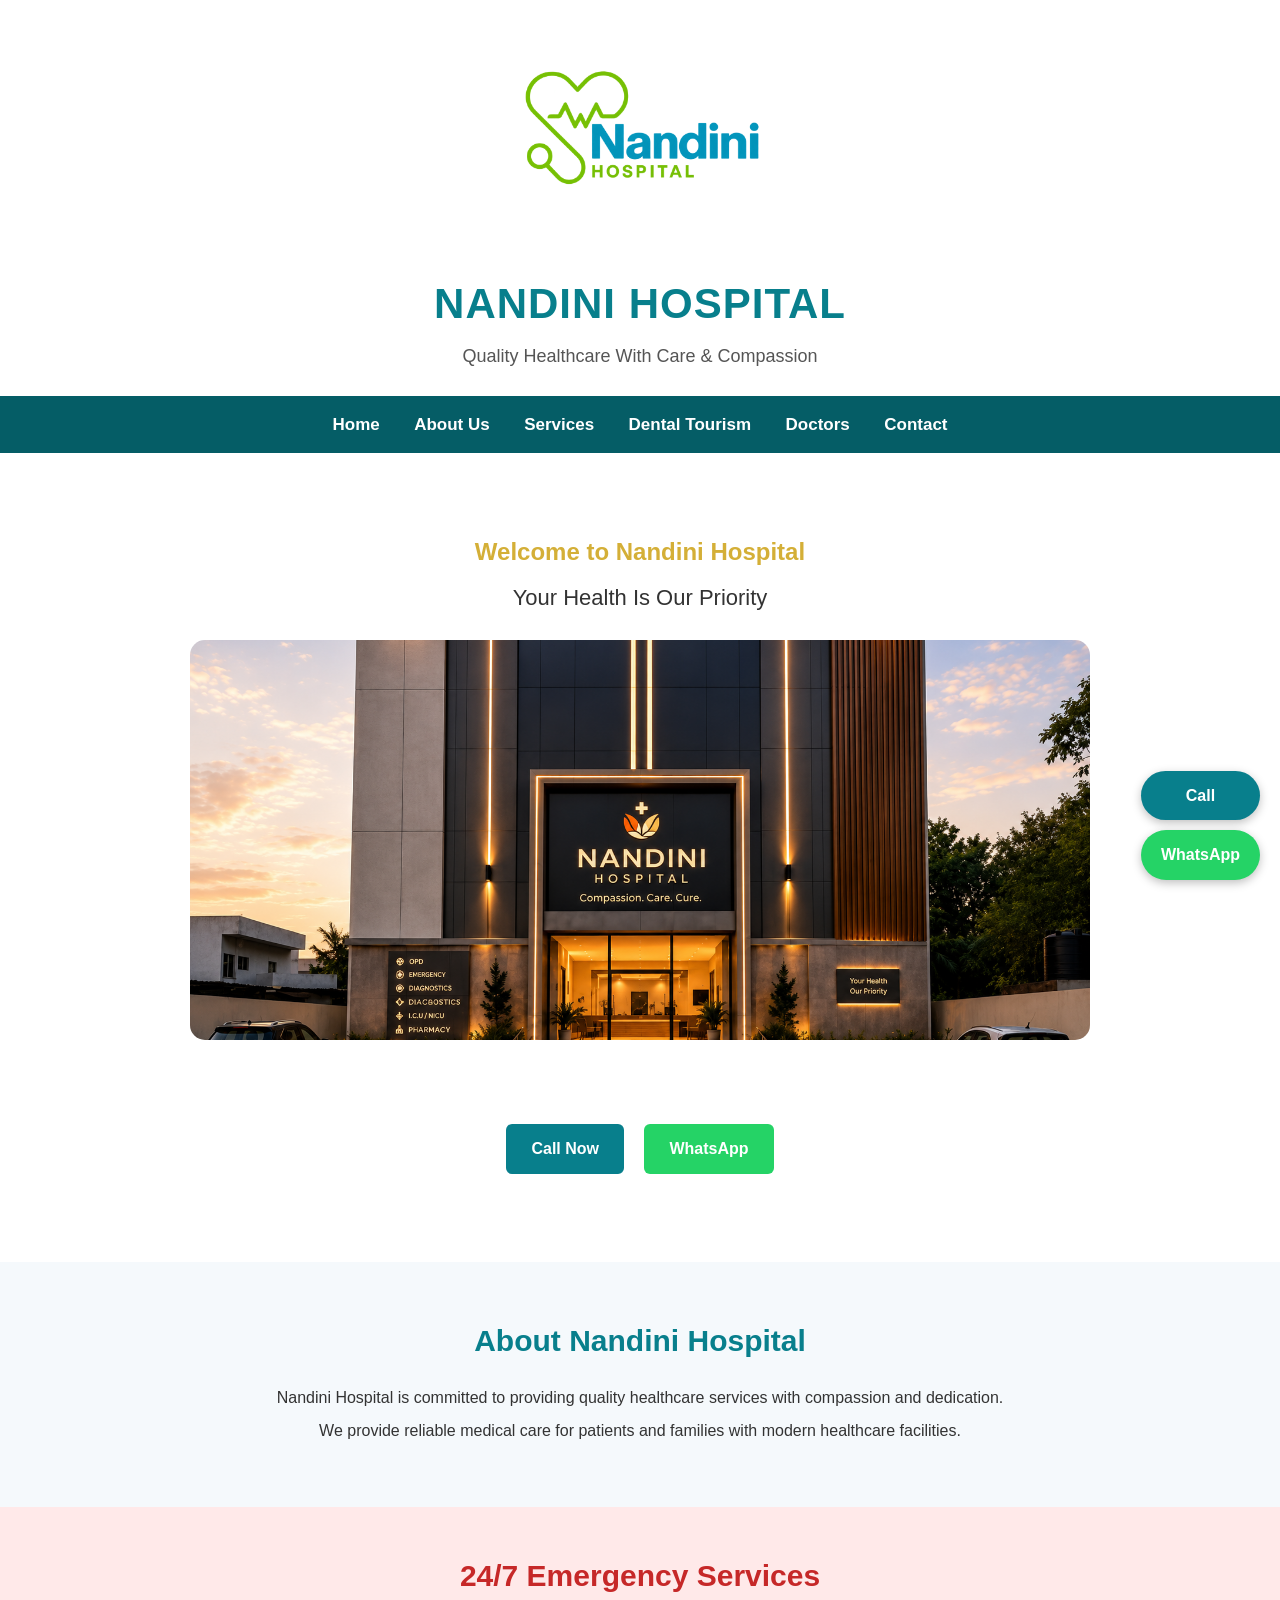
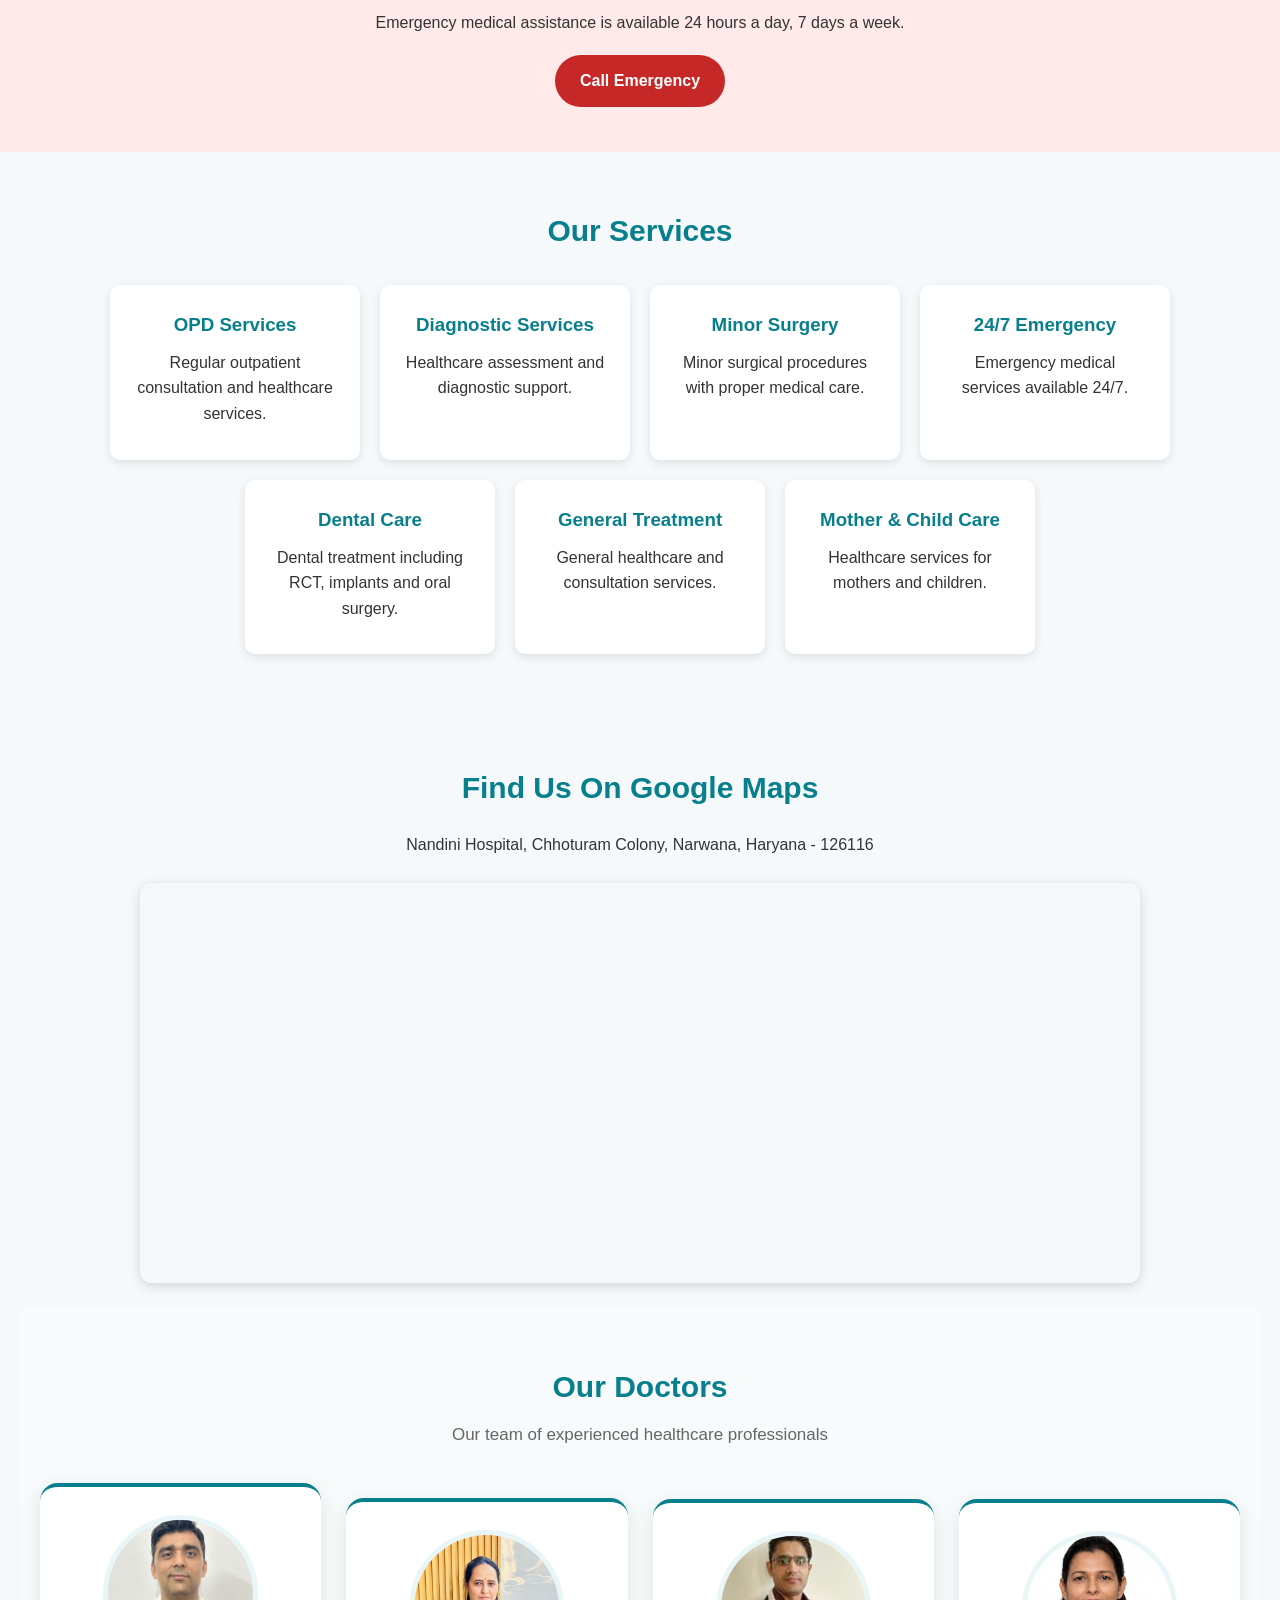
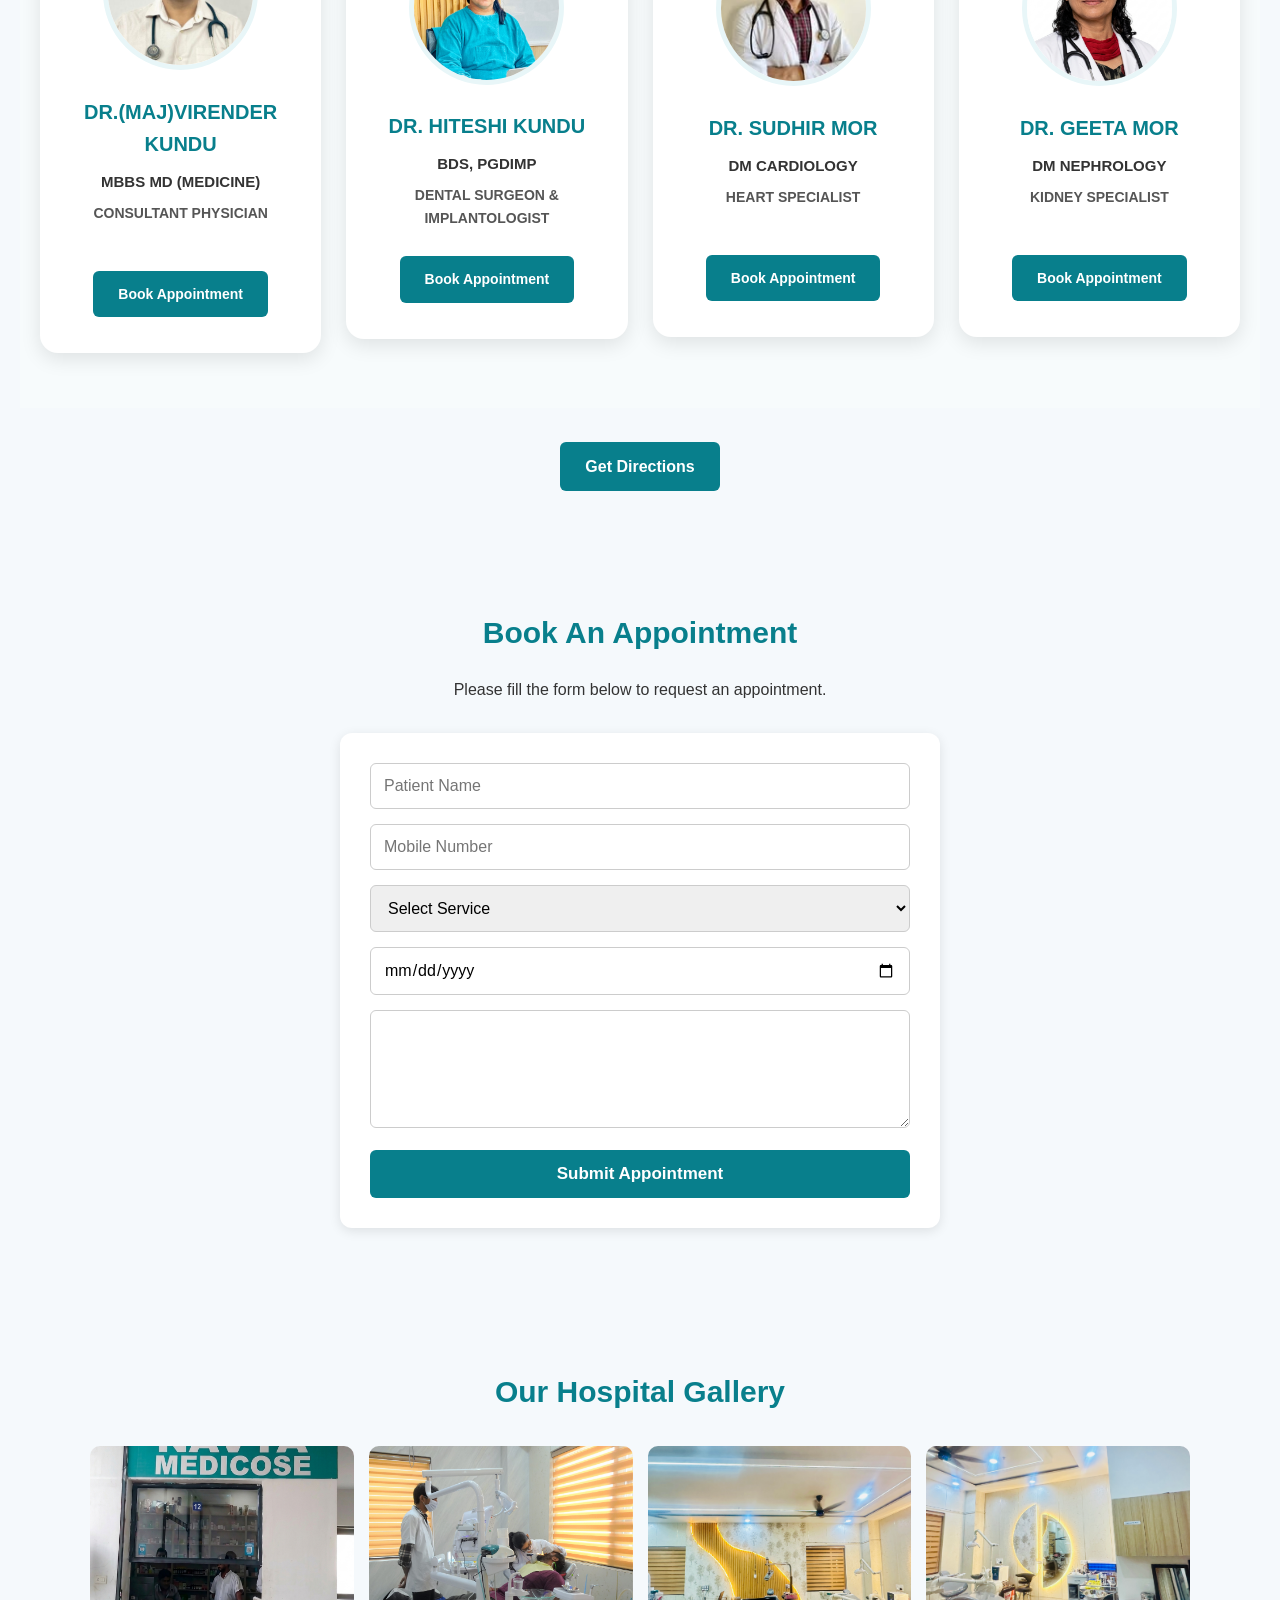
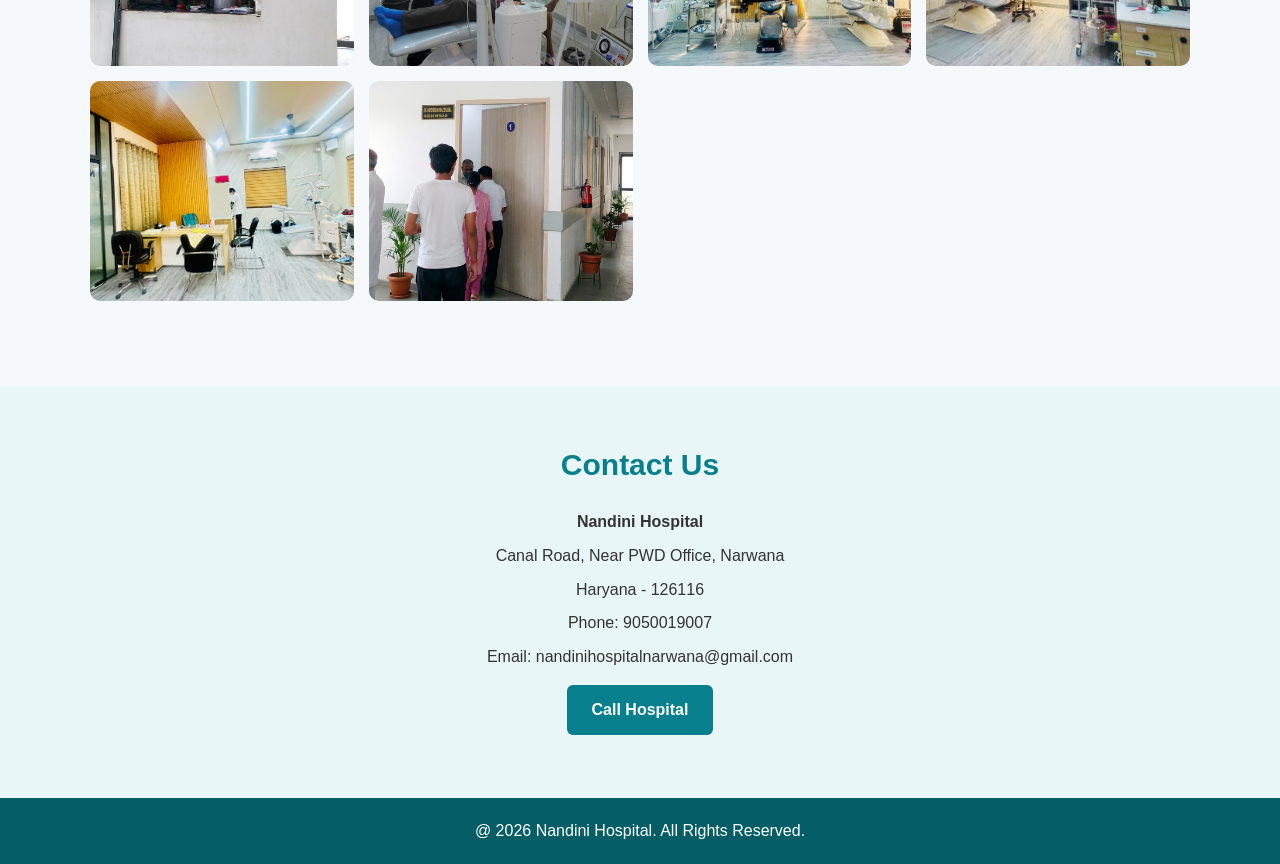
<file: index.html>
<!DOCTYPE html>
<html lang="en">
<head>
    <meta charset="UTF-8">
     <meta name="viewport"
          content="width=device-width, initial-scale=1.0">

    <title>Nandini Hospital | Narwana</title>

    <meta name="description"
          content="Nandini Hospital Narwana provides quality healthcare services and 24×7 emergency care.">

    <meta name="keywords"
          content="Nandini Hospital Narwana, hospital Narwana, emergency hospital Narwana">

    <link rel="stylesheet" href="style.css">

</head>

<body>

<header class="hospital-header">
     
     <div class="logo-box">
    <img src="./logo.jpg" alt="Nandini Hospital Logo">
     </div>

    <div class="hospital-title">
        <h1>NANDINI HOSPITAL</h1>
        <p>Quality Healthcare With Care & Compassion</p>
    </div>

</header>


<nav>
    <a href="#home">Home</a>
    <a href="#about">About Us</a>
    <a href="#services">Services</a>
    <a href="dental-tourism.html">Dental Tourism</a>
    <a href="#doctors">Doctors</a>
    <a href="#contact">Contact</a>
</nav>


<section id="home" class="hero">

    <h1 class="welcome-title">Welcome to Nandini Hospital</h1>

    <p>Your Health Is Our Priority</p>

    <img src="newhospital.jpg" alt="Nandini Hospital">

    <br><br>

    <a href="tel:+919050019007" class="button">
        Call Now
    </a>

    <a href="https://wa.me/919050019007"
       class="button whatsapp"
       target="_blank">
        WhatsApp
    </a>

</section>


<section id="about">

    <h2>About Nandini Hospital</h2>

    <p>
        Nandini Hospital is committed to providing quality healthcare
        services with compassion and dedication.
    </p>

    <p>
        We provide reliable medical care for patients and families
        with modern healthcare facilities.
    </p>

</section>


<section class="emergency">

    <h2>24/7 Emergency Services</h2>

    <p>
        Emergency medical assistance is available 24 hours a day,
        7 days a week.
    </p>

    <a href="tel:+919050019007" class="emergency-button">
        Call Emergency
    </a>

</section>

<section id="services">

    <h2>Our Services</h2>

    <div class="services">

        <div class="card">
            <h3>OPD Services</h3>
            <p>
                Regular outpatient consultation and healthcare services.
            </p>
        </div>

        <div class="card">
            <h3>Diagnostic Services</h3>
            <p>
                Healthcare assessment and diagnostic support.
            </p>
        </div>

        <div class="card">
            <h3>Minor Surgery</h3>
            <p>
                Minor surgical procedures with proper medical care.
            </p>
        </div>

        <div class="card">
            <h3>24/7 Emergency</h3>
            <p>
                Emergency medical services available 24/7.
            </p>
        </div>

        <div class="card">
            <h3>Dental Care</h3>
            <p>
                Dental treatment including RCT, implants and oral surgery.
            </p>
        </div>

        <div class="card">
            <h3>General Treatment</h3>
            <p>
                General healthcare and consultation services.
            </p>
        </div>

        <div class="card">
            <h3>Mother & Child Care</h3>
            <p>
                Healthcare services for mothers and children.
            </p>
        </div>

    </div>

</section>




<section id="location">

    <h2>Find Us On Google Maps</h2>

    <p>
        Nandini Hospital, Chhoturam Colony, Narwana,
        Haryana - 126116
    </p>

    <div class="map-container">

        <iframe
            src="https://www.google.com/maps?q=29.588446,76.118656&z=17&output=embed"
            width="100%"
            height="400"
            style="border:0;"
            allowfullscreen=""
            loading="lazy">
        </iframe>

    </div>

<section id="doctors">

    <h2>Our Doctors</h2>

    <p class="section-subtitle">
        Our team of experienced healthcare professionals
    </p>

    <div class="doctor-container">

        <!-- Doctor 1 -->
        <div class="doctor-card">

            <img src="doctor1.jpg" alt="Dr. Virender Kundu">

            <h3>DR.(MAJ)VIRENDER KUNDU</h3>

            <p class="doctor-qualification">
                MBBS MD (MEDICINE)
            </p>

            <p class="doctor-speciality">
                CONSULTANT PHYSICIAN
            </p>

            <a href="#appointment" class="button">
                Book Appointment
            </a>

        </div>


        <!-- Doctor 2 -->
        <div class="doctor-card">

            <img src="newdoctor2.jpg" alt="Dr. Hiteshi Kundu">

            <h3>DR. HITESHI KUNDU</h3>

            <p class="doctor-qualification">
                BDS, PGDIMP
            </p>

            <p class="doctor-speciality">
                DENTAL SURGEON & IMPLANTOLOGIST
            </p>

            <a href="#appointment" class="button">
                Book Appointment
            </a>

        </div>


        <!-- Doctor 3 -->
        <div class="doctor-card">

            <img src="doctor3.jpg" alt="Dr. Sudhir Mor">

            <h3>DR. SUDHIR MOR</h3>

            <p class="doctor-qualification">
                DM CARDIOLOGY
            </p>

            <p class="doctor-speciality">
                HEART SPECIALIST
            </p>

            <a href="#appointment" class="button">
                Book Appointment
            </a>

        </div>


        <!-- Doctor 4 -->
        <div class="doctor-card">

            <img src="doctor4.jpg" alt="Dr. Geeta Mor">

            <h3>DR. GEETA MOR</h3>

            <p class="doctor-qualification">
                DM NEPHROLOGY
            </p>

            <p class="doctor-speciality">
                KIDNEY SPECIALIST
            </p>

            <a href="#appointment" class="button">
                Book Appointment
            </a>

        </div>

    </div>

</section>

    <br>

    <a
        href="https://maps.app.goo.gl/CZHgQeSfqoy574vm8"
        target="_blank"
        class="button">

        Get Directions

    </a>

</section>


<section id="appointment">

    <h2>Book An Appointment</h2>

    <p>
        Please fill the form below to request an appointment.
    </p>

    <form class="appointment-form">

        <input
            type="text"
            name="name"
            placeholder="Patient Name"
            required>

        <input
            type="tel"
            name="phone"
            placeholder="Mobile Number"
            required>

        <select name="service" required>

            <option value="">
                Select Service
            </option>

            <option>
                General Consultation
            </option>

            <option>
                Dental Care
            </option>

            <option>
                Root Canal Treatment
            </option>

            <option>
                Dental Implant
            </option>

            <option>
                Emergency
            </option>

            <option>
                Mother & Child Care
            </option>

        </select>

        <input
            type="date"
            name="date"
            required>

        <textarea
            name="message"
            placeholder="Write your problem / message"
            rows="5">
        </textarea>

        <button type="submit">
            Submit Appointment
        </button>

    </form>

</section>

<section id="gallery">

    <h2>Our Hospital Gallery</h2>

    <div class="gallery">

        <img src="newhospital1.jpg" alt="Nandini Hospital">
        <img src="newhospital2.jpg" alt="Nandini Hospital">
        <img src="newhospital3.jpg" alt="Nandini Hospital">
        <img src="newhospital5.jpg" alt="Nandini Hospital">
        <img src="newhospital6.jpg" alt="Nandini Hospital">
        <img src="newhospital4.jpg" alt="Nandini Hospital">
    </div>

</section>

<section id="contact">

    <h2>Contact Us</h2>

    <p>
        <strong>Nandini Hospital</strong>
    </p>

    <p>
        Canal Road, Near PWD Office, Narwana
    </p>

    <p>
        Haryana - 126116
    </p>

    <p>
        Phone: 9050019007
    </p>

    <p>
        Email: nandinihospitalnarwana@gmail.com
    </p>

    <a
        href="tel:+919050019007"
        class="button">

        Call Hospital

    </a>

</section>


<footer>

    <p>
        @ 2026 Nandini Hospital. All Rights Reserved.
    </p>

</footer>


<div class="floating-buttons">

    <a
        href="tel:+919050019007"
        class="call-button">

        Call

    </a>

    <a
        href="https://wa.me/919050019007"
        class="whatsapp-button"
        target="_blank">

        WhatsApp

    </a>

</div>


<script src="./script.js"></script>

</body>
</html>
</file>
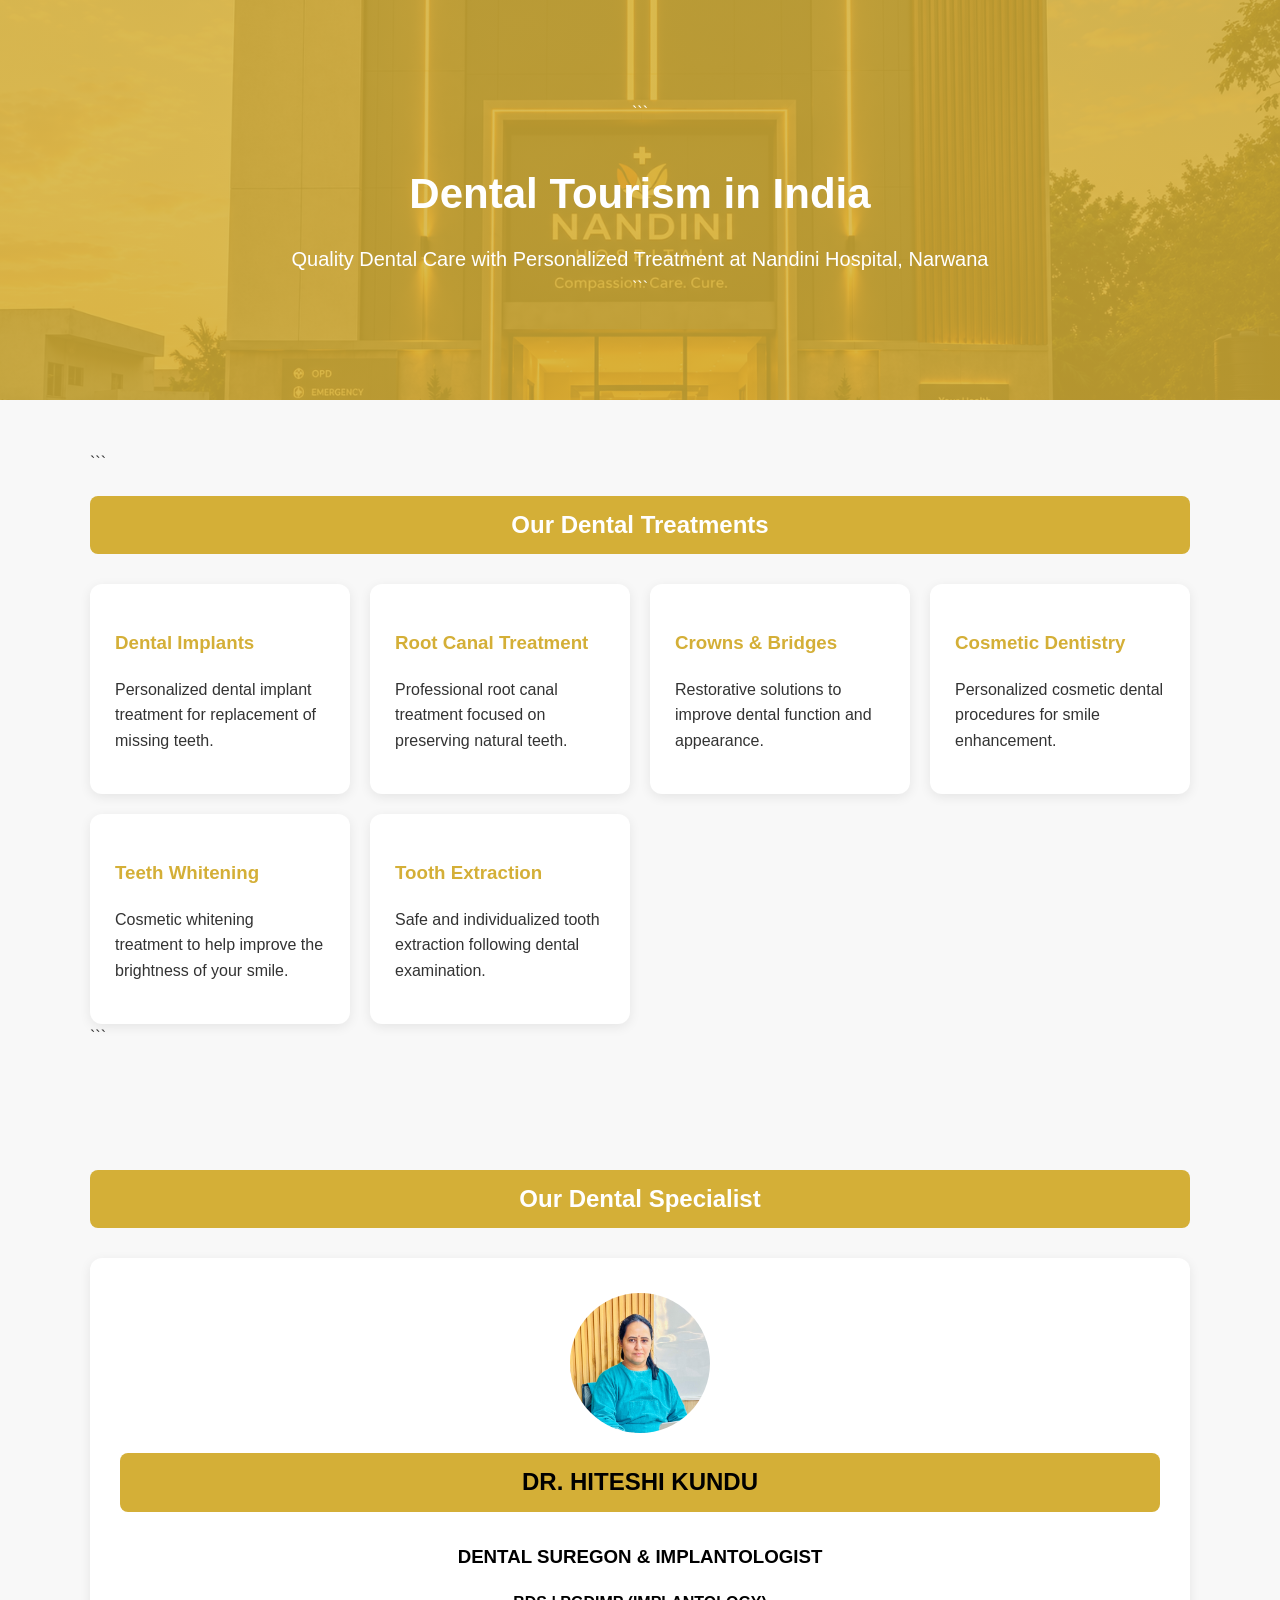
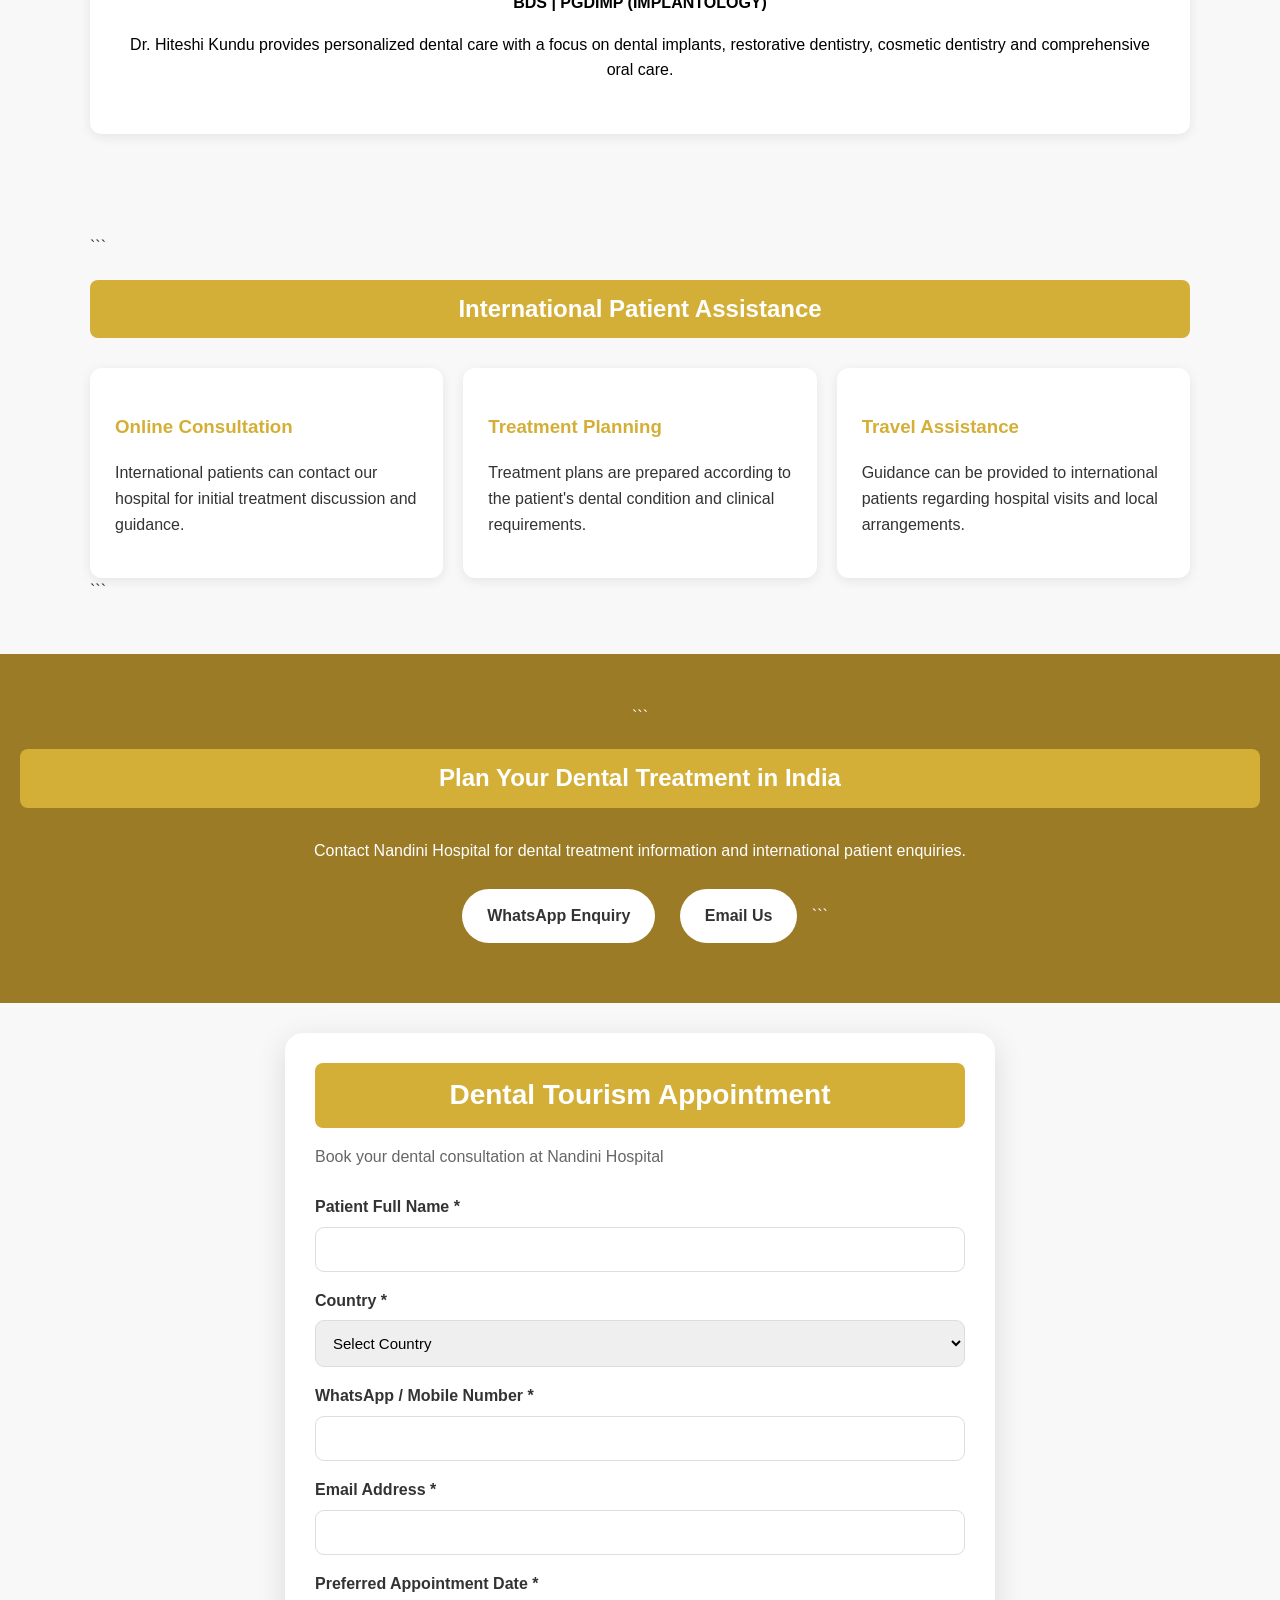
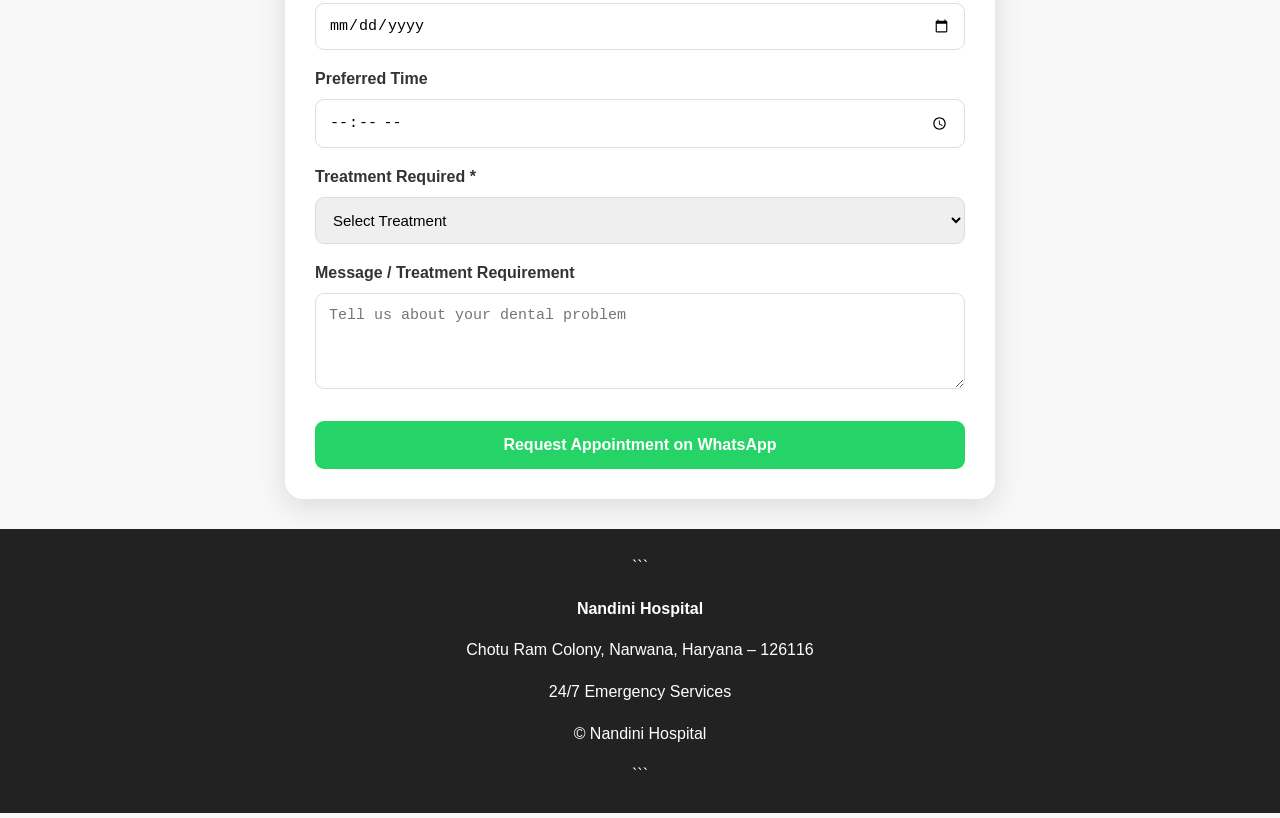
<file: dental-tourism.html>
<!DOCTYPE html>

<html lang="en">
<head>
  <meta charset="UTF-8">
  <meta name="viewport" content="width=device-width, initial-scale=1.0">

  <title>Dental Tourism in India | Nandini Hospital Narwana</title>

  <meta name="description" content="Nandini Hospital Narwana offers dental tourism services including dental implants, root canal treatment, crowns and bridges, cosmetic dentistry and teeth whitening with personalized care for international patients.">

  <style>
    body {
      margin: 0;
      font-family: Arial, sans-serif;
      line-height: 1.6;
      color: #333;
      background: #f8f8f8;
    }

    /* MAIN HEADING */
     .hero {
      background-image:
      linear-gradient(rgba(212,175,55,0.85), rgba(212,175,55,0.85)),
      url('./newhospital.jpg');

      background-size: cover;
      background-position: center;
      background-repeat: no-repeat;

      padding: 100px 20px;
      text-align: center;
      color: white;
    }

    .hero h1 {
      font-size: 42px;
      margin-bottom: 15px;
      color: white;
    }

    .hero p {
      font-size: 20px;
      max-width: 800px;
      margin: auto;
      color: white;
    }
    
    .container {
      max-width: 1100px;
      margin: auto;
      padding: 50px 20px;
    }

    h2 {
      text-align: center;
      margin-bottom: 30px;
      background: #D4AF37;
      color: white;
      padding: 10px 20px;
      border-radius: 8px;
      }

    .cards {
      display: grid;
      grid-template-columns: repeat(auto-fit, minmax(240px, 1fr));
      gap: 20px;
    }

    .card {
      background: white;
      padding: 25px;
      border-radius: 12px;
      box-shadow: 0 3px 12px rgba(0,0,0,.08);
    }

    .card h3 {
      color: #D4AF37;
    }

    /* DOCTOR SECTION */
    .doctor {
     background: white;
     padding: 35px 30px;
     border-radius: 12px;
     text-align: center;
     margin-top: 30px;
     box-shadow: 0 3px 12px rgba(0,0,0,.08);
    }

    .doctor img {
     display: block;
     width: 140px;
     height: 140px;
     object-fit: cover;
     border-radius: 50%;
     margin: 0 auto 15px auto;
   } 
    
    .doctor h2 {
     color: #D4AF37 !important;
    }

    .doctor h3 {
     color: #9b7b25 !important;
    }

    .doctor p {
     color: #333 !important;
    }

    /* CTA */
    .cta {
      background: #9b7b25;
      color: white;
      text-align: center;
      padding: 50px 20px;
    }

    .button {
      display: inline-block;
      background: white;
      color: #333;
      padding: 14px 25px;
      margin: 10px;
      border-radius: 30px;
      text-decoration: none;
      font-weight: bold;
    }

    /* FOOTER */
    footer {
      background: #222;
      color: white;
      text-align: center;
      padding: 25px;
    }
  </style>

</head>

<body>

  <!-- HERO -->

  <section class="hero">

```
<h1>Dental Tourism in India</h1>

<p>
  Quality Dental Care with Personalized Treatment at Nandini Hospital, Narwana
</p>
```

  </section>

  <!-- DENTAL TREATMENTS -->

  <section class="container">

```
<h2>Our Dental Treatments</h2>

<div class="cards">

  <div class="card">
    <h3>Dental Implants</h3>
    <p>
      Personalized dental implant treatment for replacement of missing teeth.
    </p>
  </div>

  <div class="card">
    <h3>Root Canal Treatment</h3>
    <p>
      Professional root canal treatment focused on preserving natural teeth.
    </p>
  </div>

  <div class="card">
    <h3>Crowns & Bridges</h3>
    <p>
      Restorative solutions to improve dental function and appearance.
    </p>
  </div>

  <div class="card">
    <h3>Cosmetic Dentistry</h3>
    <p>
      Personalized cosmetic dental procedures for smile enhancement.
    </p>
  </div>

  <div class="card">
    <h3>Teeth Whitening</h3>
    <p>
      Cosmetic whitening treatment to help improve the brightness of your smile.
    </p>
  </div>

  <div class="card">
    <h3>Tooth Extraction</h3>
    <p>
      Safe and individualized tooth extraction following dental examination.
    </p>
  </div>

</div>
```

  </section>
  
<!-- DENTAL SPECIALIST -->
<section class="container">

  <h2 class="doctor-title">Our Dental Specialist</h2>

  <div class="doctor">

    <img src="newdoctor2.jpg"
         alt=" - DR. HITESHI KUNDU- DENTAL SUREGON & IMPLANTOLOGIST">
 <h2 style="color:Black !important;">
      DR. HITESHI KUNDU
    </h2>

    <h3 style="color:Black !important;">
      DENTAL SUREGON & IMPLANTOLOGIST
    </h3>

    <p style="color:Black !important;">
      <strong>BDS | PGDIMP (IMPLANTOLOGY)</strong>
    </p>

    <p style="color:Black !important;">
      Dr. Hiteshi Kundu provides personalized dental care with a focus on
      dental implants, restorative dentistry, cosmetic dentistry and
      comprehensive oral care.
    </p>

  </div>

</section>


  <!-- INTERNATIONAL PATIENT ASSISTANCE -->

  <section class="container">

```
<h2>International Patient Assistance</h2>

<div class="cards">

  <div class="card">
    <h3>Online Consultation</h3>
    <p>
      International patients can contact our hospital for initial
      treatment discussion and guidance.
    </p>
  </div>

  <div class="card">
    <h3>Treatment Planning</h3>
    <p>
      Treatment plans are prepared according to the patient's dental
      condition and clinical requirements.
    </p>
  </div>

  <div class="card">
    <h3>Travel Assistance</h3>
    <p>
      Guidance can be provided to international patients regarding
      hospital visits and local arrangements.
    </p>
  </div>

</div>
```

  </section>

  <!-- CONTACT -->

  <section class="cta">

```
<h2>Plan Your Dental Treatment in India</h2>

<p>
  Contact Nandini Hospital for dental treatment information and
  international patient enquiries.
</p>

<a class="button"
   href="https://wa.me/919050019007?text=Hello%20Nandini%20Hospital%2C%20I%20am%20interested%20in%20dental%20treatment%20in%20India.">
   WhatsApp Enquiry
</a>

<a class="button"
   href="mailto:nandinihospitalnarwana@gmail.com">
   Email Us
</a>
```

  </section>

  <div class="dental-appointment">
  <h2>Dental Tourism Appointment</h2>
  <p>Book your dental consultation at Nandini Hospital</p>

  <form onsubmit="sendWhatsApp(event)">

    <label>Patient Full Name *</label>
    <input type="text" id="name" required>

    <label>Country *</label>
    <select id="country" required>
    <option value="">Select Country</option>

    <option>India</option>
    <option>United Arab Emirates</option>
    <option>Saudi Arabia</option>
    <option>Qatar</option>
    <option>Oman</option>
    <option>Kuwait</option>
    <option>Bahrain</option>
    <option>United States</option>
    <option>United Kingdom</option>
    <option>Canada</option>
    <option>Australia</option>
    <option>New Zealand</option>
    <option>Germany</option>
    <option>France</option>
    <option>Italy</option>
    <option>Spain</option>
    <option>Netherlands</option>
    <option>South Africa</option>
    <option>Nigeria</option>
    <option>Kenya</option>
    <option>Bangladesh</option>
    <option>Nepal</option>
    <option>Sri Lanka</option>
    <option>Maldives</option>
    <option>Singapore</option>
    <option>Malaysia</option>
    <option>Thailand</option>
    <option>Other</option>
  </select> 

    <label>WhatsApp / Mobile Number *</label>
    <input type="tel" id="phone" required>

    <label>Email Address *</label>
    <input type="email" id="email" required>

    <label>Preferred Appointment Date *</label>
    <input type="date" id="date" required>

    <label>Preferred Time</label>
    <input type="time" id="time">

    <label>Treatment Required *</label>
    <select id="treatment" required>
      <option value="">Select Treatment</option>
      <option>Dental Consultation</option>
      <option>Dental Implant</option>
      <option>Root Canal Treatment</option>
      <option>Dental Crown & Bridge</option>
      <option>Tooth Extraction</option>
      <option>Cosmetic Dentistry</option>
      <option>Full Mouth Rehabilitation</option>
      <option>Dentures</option>
      <option>Teeth Whitening</option>
      <option>Other</option>
    </select>

    <label>Message / Treatment Requirement</label>
    <textarea id="message" rows="4"
      placeholder="Tell us about your dental problem"></textarea>

    <button type="submit">Request Appointment on WhatsApp</button>

  </form>
</div>

<style>
.dental-appointment {
  max-width: 650px;
  margin: 30px auto;
  padding: 30px;
  border-radius: 18px;
  background: #ffffff;
  box-shadow: 0 8px 30px rgba(0,0,0,0.12);
  font-family: Arial, sans-serif;
}

.dental-appointment h2 {
  margin: 0 0 8px;
  font-size: 28px;
}

.dental-appointment p {
  margin-bottom: 25px;
  color: #666;
}

.dental-appointment label {
  display: block;
  margin: 16px 0 7px;
  font-weight: 600;
}

.dental-appointment input,
.dental-appointment select,
.dental-appointment textarea {
  width: 100%;
  padding: 13px;
  border: 1px solid #ddd;
  border-radius: 9px;
  box-sizing: border-box;
  font-size: 15px;
}

.dental-appointment button {
  width: 100%;
  margin-top: 25px;
  padding: 15px;
  border: none;
  border-radius: 9px;
  background: #25D366;
  color: white;
  font-size: 16px;
  font-weight: bold;
  cursor: pointer;
}

.dental-appointment button:hover {
  opacity: 0.9;
}
</style>

<script>
function sendWhatsApp(event) {
  event.preventDefault();

  const name = document.getElementById("name").value;
  const country = document.getElementById("country").value;
  const phone = document.getElementById("phone").value;
  const email = document.getElementById("email").value;
  const date = document.getElementById("date").value;
  const time = document.getElementById("time").value;
  const treatment = document.getElementById("treatment").value;
  const message = document.getElementById("message").value;

  const whatsappMessage =
`*Dental Tourism Appointment Request*

*Patient Name:* ${name}
*Country:* ${country}
*Mobile / WhatsApp:* ${phone}
*Email:* ${email}
*Preferred Date:* ${date}
*Preferred Time:* ${time || "Not specified"}
*Treatment Required:* ${treatment}

*Patient Message:*
${message || "No additional message"}

*Nandini Hospital*
Narwana, Haryana
Dental Tourism Appointment`;

  const whatsappNumber = "919050019007";

  const url =
    "https://wa.me/" + whatsappNumber +
    "?text=" + encodeURIComponent(whatsappMessage);

  window.open(url, "_blank");
}
</script>
  
  <!-- FOOTER -->

  <footer>

```
<p><strong>Nandini Hospital</strong></p>

<p>
  Chotu Ram Colony, Narwana, Haryana – 126116
</p>

<p>
  24/7 Emergency Services
</p>

<p>
  © Nandini Hospital
</p>
```

  </footer>

</body>
</html>
</file>
<file: style.css>
* {
    margin: 0;
    padding: 0;
    box-sizing: border-box;
}

body {
    font-family: Arial, sans-serif;
    background: #f5f9fc;
    color: #333;
    line-height: 1.6;
}

header {
    background: #087f8c;
    color: white;
    text-align: center;
    padding: 35px 20px;
}

header h1 {
    font-size: 40px;
    margin-bottom: 8px;
}

header p {
    font-size: 18px;
}

nav {
    background: #055d66;
    text-align: center;
    padding: 15px;
}

nav a {
    color: white;
    text-decoration: none;
    margin: 0 15px;
    font-size: 17px;
    font-weight: bold;
}

nav a:hover {
    text-decoration: underline;
}

.hero {
    text-align: center;
    padding: 80px 20px;
    background: white;
}

.hero h2 {
    font-size: 38px;
    color: #087f8c;
    margin-bottom: 10px;
}

.hero p {
    font-size: 22px;
    margin-bottom: 25px;
}

.button {
    display: inline-block;
    background: #087f8c;
    color: white;
    padding: 12px 25px;
    margin: 8px;
    border-radius: 6px;
    text-decoration: none;
    font-weight: bold;
}

.button:hover {
    opacity: 0.85;
}

.whatsapp {
    background: #25d366;
}

section {
    padding: 55px 20px;
    text-align: center;
}

section h2 {
    color: #087f8c;
    font-size: 30px;
    margin-bottom: 20px;
}

section p {
    max-width: 800px;
    margin: 8px auto;
}

.services {
    display: flex;
    justify-content: center;
    flex-wrap: wrap;
    gap: 20px;
    margin-top: 30px;
}

.card {
    background: white;
    width: 250px;
    padding: 25px;
    border-radius: 10px;
    box-shadow: 0 3px 10px rgba(0,0,0,0.1);
}

.card h3 {
    color: #087f8c;
    margin-bottom: 10px;
}

.doctor {
    background: white;
    max-width: 400px;
    margin: auto;
    padding: 30px;
    border-radius: 10px;
    box-shadow: 0 3px 10px rgba(0,0,0,0.1);
}

.doctor h3 {
    color: #087f8c;
    font-size: 24px;
}

#contact {
    background: #e8f6f8;
}

footer {
    background: #055d66;
    color: white;
    text-align: center;
    padding: 20px;
}

.hero img {
    width: 90%;
    max-width: 900px;
    height: 400px;
    object-fit: cover;
    border-radius: 15px;
    margin: 25px auto;
    display: block;
}

.doctor img {
    width: 180px;
    height: 180px;
    object-fit: cover;
    border-radius: 50%;
    margin-bottom: 15px;
}

.floating-buttons {
    position: fixed;
    bottom: 20px;
    right: 20px;
    display: flex;
    flex-direction: column;
    gap: 10px;
    z-index: 9999;
}

.call-button,
.whatsapp-button {
    color: white;
    text-decoration: none;
    padding: 12px 20px;
    border-radius: 30px;
    font-weight: bold;
    box-shadow: 0 3px 10px rgba(0,0,0,0.25);
    text-align: center;
}

.call-button {
    background: #087f8c;
}

.whatsapp-button {
    background: #25d366;
}

.map-container {
    max-width: 1000px;
    margin: 25px auto;
    border-radius: 12px;
    overflow: hidden;
    box-shadow: 0 3px 12px rgba(0,0,0,0.15);
}

.map-container iframe {
    display: block;
}

.appointment-form {
    max-width: 600px;
    margin: 30px auto;
    background: white;
    padding: 30px;
    border-radius: 12px;
    box-shadow: 0 3px 12px rgba(0,0,0,0.1);
}

.appointment-form input,
.appointment-form select,
.appointment-form textarea {
    width: 100%;
    padding: 13px;
    margin-bottom: 15px;
    border: 1px solid #ccc;
    border-radius: 6px;
    font-size: 16px;
    font-family: Arial, sans-serif;
}

.appointment-form button {
    width: 100%;
    padding: 14px;
    background: #087f8c;
    color: white;
    border: none;
    border-radius: 6px;
    font-size: 17px;
    font-weight: bold;
    cursor: pointer;
}

.appointment-form button:hover {
    opacity: 0.85;
}

@media (max-width: 768px) {

    header h1 {
        font-size: 28px;
    }

    header p {
        font-size: 15px;
    }

    nav {
        padding: 10px 5px;
    }

    nav a {
        display: inline-block;
        margin: 5px 7px;
        font-size: 14px;
    }

    .hero {
        padding: 50px 15px;
    }

    .hero h2 {
        font-size: 28px;
    }

    .hero p {
        font-size: 18px;
    }

    .hero img {
        width: 100%;
        height: 250px;
    }

    section {
        padding: 40px 15px;
    }

    section h2 {
        font-size: 25px;
    }

    .card {
        width: 100%;
        max-width: 400px;
    }

    .doctor {
        width: 100%;
    }

    .appointment-form {
        padding: 20px;
    }

    .floating-buttons {
        right: 10px;
        bottom: 10px;
    }

    .call-button,
    .whatsapp-button {
        padding: 10px 15px;
        font-size: 14px;
    }

    .map-container {
        width: 100%;
    }

}
 
.hospital-header {
    flex-direction: column;
    text-align: center;
    gap: 10px;
}

.hospital-header img {
    width: 110px;
    height: 110px;
}

.hospital-header h1 {
    font-size: 28px;
}

.hospital-header p {
    font-size: 14px;
}

/* =========================
   HOSPITAL HEADER
========================= */

.hospital-header {
    width: 100%;
    min-height: 220px;

    display: flex;
    align-items: center;
    justify-content: center;

    gap: 45px;

    padding: 25px 30px;

    background: white;
}

/* Logo Box */

.logo-box {
    width: 260px;
    height: 200px;

    display: flex;
    align-items: center;
    justify-content: center;

    overflow: hidden;
}

/* BIG LOGO */

.logo-box img {
    width: 100%;
    height: 100%;

    object-fit: contain;

    display: block;
}

/* Hospital Name */

.hospital-title h1 {
    color: #087f8c;

    font-size: 46px;

    font-weight: 700;

    letter-spacing: 1px;

    margin: 0 0 8px 0;
}

.hospital-title p {
    color: #555;

    font-size: 19px;

    margin: 0;
}

.hospital-header h1 {
    color: #087f8c;
    font-size: 42px;
    letter-spacing: 1px;
    margin-bottom: 5px;
}

.hospital-header p {
    color: #555;
    font-size:18px;
}

.emergency {
    text-align: center;
    padding: 45px 20px;
    background: #ffe9e9;
}

.emergency h2 {
    color: #c62828;
    margin-bottom: 10px;
}

.emergency p {
    margin-bottom: 20px;
}

.emergency-button {
    display: inline-block;
    background: #c62828;
    color: white;
    padding: 13px 25px;
    border-radius: 30px;
    text-decoration: none;
    font-weight: bold;
}
.gallery {
    display: grid;
    grid-template-columns: repeat(4, 1fr);
    gap: 15px;
    max-width: 1100px;
    margin: 30px auto;
}

.gallery img {
    width: 100%;
    height: 220px;
    object-fit: cover;
    border-radius: 10px;
}

@media (max-width: 768px) {

    .gallery {
        grid-template-columns: repeat(2, 1fr);
    }

    .gallery img {
        height: 160px;
    }

}
.section-subtitle {
    color: #666;
    font-size: 17px;
    margin-bottom: 30px;
}

.doctor-container {
    max-width: 1200px;
    margin: 30px auto;
    display: grid;
    grid-template-columns: 1fr;
    gap: 20px;
}

.doctor-card {
    max-width: 400px;
    width: 100%;
    margin: auto;
}

.doctor-card:hover {
    transform: translateY(-8px);
    box-shadow: 0 10px 25px rgba(0,0,0,0.16);
}

.doctor-card img {
    width: 150px;
    height: 150px;
    object-fit: cover;
    border-radius: 50%;
    margin-bottom: 15px;
    border: 5px solid #e8f6f8;
}

.doctor-card h3 {
    color: #087f8c;
    font-size: 21px;
    margin-bottom: 5px;
}

.doctor-speciality {
    color: #555;
    font-weight: bold;
    margin-bottom: 12px;
}

.doctor-card .button {
    margin-top: 10px;
    font-size: 14px;
}
#doctors {
    background: #f7fbfc;
}

#doctors h2 {
    margin-bottom: 10px;
}

.section-subtitle {
    color: #666;
    font-size: 17px;
    margin-bottom: 35px;
}

.doctor-container {
    max-width: 1200px;
    margin: auto;
    display: grid;
    grid-template-columns: repeat(4, 1fr);
    gap: 25px;
}

.doctor-card {
    background: white;
    padding: 28px 20px;
    border-radius: 18px;
    text-align: center;
    box-shadow: 0 6px 20px rgba(0,0,0,0.10);
    transition: all 0.3s ease;
    border-top: 4px solid #087f8c;
}

.doctor-card:hover {
    transform: translateY(-8px);
    box-shadow: 0 12px 28px rgba(0,0,0,0.16);
}

.doctor-card img {
    width: 155px;
    height: 155px;
    object-fit: cover;
    border-radius: 50%;
    margin-bottom: 18px;
    border: 5px solid #e8f6f8;
}

.doctor-card h3 {
    color: #087f8c;
    font-size: 20px;
    margin-bottom: 10px;
}

.doctor-qualification {
    color: #333;
    font-weight: bold;
    font-size: 15px;
    margin-bottom: 6px;
}

.doctor-speciality {
    color: #555;
    font-size: 14px;
    font-weight: bold;
    min-height: 42px;
}

.doctor-card .button {
    margin-top: 15px;
    font-size: 14px;
}

/* =========================
   MOBILE HEADER
========================= */

@media (max-width: 768px) {

    .hospital-header {
        min-height: auto;

        flex-direction: column;

        gap: 10px;

        padding: 20px 15px;

        text-align: center;
    }

    .logo-box {
        width: 220px;
        height: 170px;
    }

    .hospital-title h1 {
        font-size: 30px;
    }

    .hospital-title p {
        font-size: 15px;
    }
}

h1 {
    color: #D4AF37;
}

.welcome-title {
    color: #D4AF37 !important;
}
</file>
